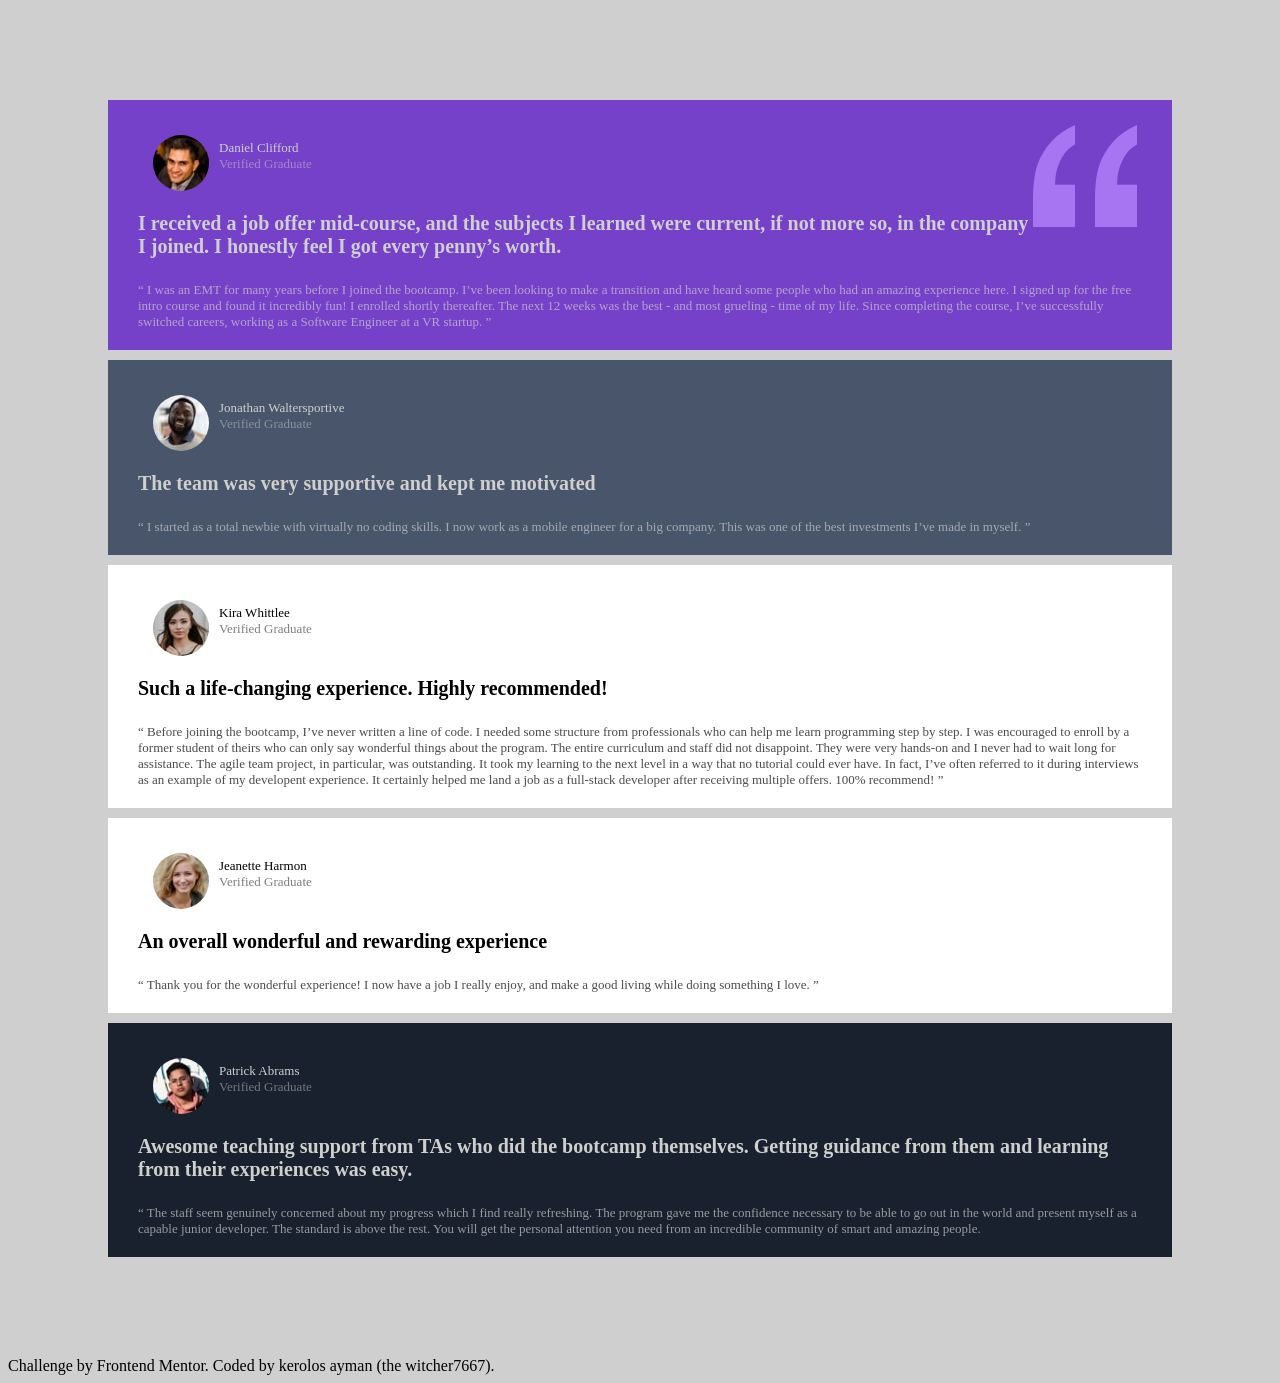
<file: index.html>
<!DOCTYPE html>
<html>
<head>
	<link href="index.css" rel="stylesheet">
	<link rel="shortcut icon" href="/images/favicon-32x32.png">
	<meta charset="utf-8">
	<meta name="viewport" content="width=device-width, initial-scale=1">
    <meta http-equiv="X-UA-Compatible" content="IE=edge">
	<title>
		testimonials-grid-section-main</title>

</head>
<body >
	<p >
<article>
	<div class="a1" class="col-sm-12">
<section >
	
<div class="header">
	<div class="img">
    <img src="./images/image-daniel.jpg" alt="" >
	</div>
	<aside class="q"><svg width="104" height="102" xmlns="http://www.w3.org/2000/svg"><path d="M104 102V59.727H84.114c0-5.871.689-11.182 2.068-15.933 1.379-4.75 3.42-9.287 6.125-13.61C95.01 25.86 98.909 22.257 104 19.375V0c-9.758 4.27-17.712 9.874-23.864 16.813-6.151 6.939-10.712 14.545-13.681 22.818C63.485 47.904 62 59.941 62 75.74V102h42zm-62 0V59.727H22.114c0-5.871.689-11.182 2.068-15.933 1.379-4.75 3.42-9.287 6.125-13.61C33.01 25.86 36.909 22.257 42 19.375V0c-9.652 4.27-17.58 9.874-23.784 16.813C12.01 23.752 7.424 31.358 4.455 39.631 1.485 47.904 0 59.941 0 75.74V102h42z" fill="#A775F1" fill-rule="nonzero"/></svg></aside>
<div class="name"> 
	Daniel Clifford  <br/>
</div>
	<span class="v">
		Verified Graduate
	</span>
</div>
	<p class="qoute">
I received a job offer mid-course, and the subjects I learned were current, if not more so, in the company I joined. I honestly feel I got every penny’s worth.
	</p>
	 
	 <div class="main">
	 “ I was an EMT for many years before I joined the bootcamp. I’ve been looking to make a transition and have heard some people who had an amazing experience here. I signed up for the free intro course and found it incredibly fun! I enrolled shortly thereafter. The next 12 weeks was the best - and most grueling - time of my life. Since completing the course, I’ve successfully switched careers, working as a Software Engineer at a VR startup. ” 
	</div>

</section>
</div>

<div  class="a2" class="col-sm-12">
<section >
	<div class="header">
		<div class="img">
		<img src="./images/image-jonathan.jpg">
		</div>
	<div class="name">
		Jonathan Waltersportive  <br/>
	</div>
		<span class="v">
			Verified Graduate
		</span>
	</div>
		<p class="qoute">
			The team was very supportive and kept me motivated
		</p>
		 
		 <div class="main">
			“ I started as a total newbie with virtually no coding skills. I now work as a mobile engineer for a big company. This was one of the best investments I’ve made in myself. ” 		</div>
	
	
	
	</section>
</div>

<div   class="a5" class="col-sm-12" >
	<section >
		<div class="header" >
			<div class="img">
			<img src="./images/image-kira.jpg">
			</div>
		<div class="name">
			Kira Whittlee 
			</div>
			<div class="v">
				Verified Graduate
			</div>
		</div>
			<p class="qoute" >
				Such a life-changing experience. Highly recommended!				</p>
			 
			 <div class="main">
				“ Before joining the bootcamp, I’ve never written a line of code. I needed some structure from professionals who can help me learn programming step by step. I was encouraged to enroll by a former student of theirs who can only say wonderful things about the program. The entire curriculum and staff did not disappoint. They were very hands-on and I never had to wait long for assistance. The agile team project, in particular, was outstanding. It took my learning to the next level in a way that no tutorial could ever have. In fact, I’ve often referred to it during interviews as an example of my developent experience. It certainly helped me land a job as a full-stack developer after receiving multiple offers. 100% recommend! ”				</div>					
		
		
		
		</section>

	</div> 


<div class="a3" class="col-sm-12"  >
	<section >
		<div class="header">
			<div class="img">
			<img src="./images/image-jeanette.jpg">
			</div>
		<div class="name">
			Jeanette Harmon 
		</div>
			<div class="v">
				Verified Graduate
			</div>
		</div>
			<p class="qoute">
				An overall wonderful and rewarding experience		</p>
			 
			 <div class="main">
				“ Thank you for the wonderful experience! I now have a job I really enjoy, and make a good living while doing something I love. ”	
		</div>
		
		
		</section>
</div>


<div  class="a4"  class="col-sm-12" >
	
		<section >
			<div class="header">
				<div class="img">
				<img src="./images/image-patrick.jpg">
				</div>
			<div class="name">
				Patrick Abrams  </div>
				<div class="v">
					Verified Graduate
				</div>
			</div>
				<p class="qoute">
					Awesome teaching support from TAs who did the bootcamp themselves. Getting guidance from them and learning from their experiences was easy.			</p>
				 
				 <div class="main">
					“ The staff seem genuinely concerned about my progress which I find really refreshing. The program gave me the confidence necessary to be able to go out in the world and present myself as a capable junior developer. The standard is above the rest. You will get the personal attention you need from an incredible community of smart and amazing people. 			</div>				
			
			</section>
		
</div>




</article>
</p>
<footer>Challenge by Frontend Mentor. Coded by kerolos ayman (the witcher7667).</footer>
</body>
</html>
</file>
<file: index.css>
@font-face {
    font-family: Barlow Semi Condensed;
    src: url(/font/*);
    Weight: 500, 600;
}
*{

    font-family: Barlow , Semi , Condensed;
}
body{

    background-color: hsl(0, 0%, 81%);
}

.a1{
    
    
background-color:hsl(263, 55%, 52%); 
 

}
 .q{
     float: right;
     margin: 0px;
     padding: 0px;
 }

 article {
margin:50px;

padding: auto;
margin: 100px;



 }

 section {
    margin: 10px;
    padding: 20px;
border-radius:20px;
box-sizing: border-box;
 }
 .img{
    margin:10px ;
    border-radius: 50% ;
   float:left;
   clear:right;
 }
 img{
     border-radius: 50%;
 }
 .header {
    margin: 5px;
    font-size: 13px;

 }
 .qoute{
    font-size:20px;
    display: block;
  
   padding-top: 20px;
    padding-bottom: 4px;
    font-weight: bold;

 }
 .main{
    font-size: 13px;
    opacity: 70%;
 }
 .v{
     opacity: 50%;
     
 }
 .name {
     padding-left: 15px ;
     padding-top: 15px;
 }

 .a2{
    background-color: hsl(217, 19%, 35%);
 }

 .a3{
    background-color:hsl(0, 0%, 100%);
    height: fit-content;
    
    
 }

 .a4{
    background-color: hsl(219, 29%, 14%);
    
    
 }

 .a5{
    background-color:hsl(0, 0%, 100%);
    
  
}

 .a1 , .a2 , .a4{
     color: hsl(0, 0%, 81%);
    
 }
 
    
    





                     /**********************************/



@media (min-width: 1440px) {
  article {
     display: grid; 
    grid-template-areas: 'a1 a1 a2 a5'
                        'a3 a4 a4 a5';
    grid-gap: 15px;
  }
   .a1{
grid-area: a1;
   }
   .a2{
    grid-area: a2;
   }
   .a3{
    grid-area: a3;
   }
   .a4{
    grid-area: a4;
   }
   .a5{
    grid-area: a5;
    width: 250px;
   }
}



@media (min-width: 357px) {
  .col-sm-1, .col-sm-2, .col-sm-3, .col-sm-4, .col-sm-5, .col-sm-6, .col-sm-7, .col-sm-8, .col-sm-9, .col-sm-10, .col-sm-11, .col-sm-12 {
    float: left;
  }
  .col-sm-12 {
    width: 100%;
  }
  .col-sm-11 {
    width: 91.66666667%;
  }
  .col-sm-10 {
    width: 83.33333333%;
  }
  .col-sm-9 {
    width: 75%;
  }
  .col-sm-8 {
    width: 66.66666667%;
  }
  .col-sm-7 {
    width: 58.33333333%;
  }
  .col-sm-6 {
    width: 50%;
  }
  .col-sm-5 {
    width: 41.66666667%;
  }
  .col-sm-4 {
    width: 33.33333333%;
  }
  .col-sm-3 {
    width: 25%;
  }
  .col-sm-2 {
    width: 16.66666667%;
  }
  .col-sm-1 {
    width: 8.33333333%;
  }
}
</file>
<file: site1/index.css>
@font-face {
    font-family: Barlow Semi Condensed;
    src: url(/font/*);
    Weight: 500, 600;
}
*{

    font-family: Barlow , Semi , Condensed;
}
body{

    background-color: hsl(0, 0%, 81%);
}

.a1{
    
    
background-color:hsl(263, 55%, 52%); 
 

}
 .q{
     float: right;
     margin: 0px;
     padding: 0px;
 }

 article {
margin:50px;

padding: auto;
margin: 100px;



 }

 section {
    margin: 10px;
    padding: 20px;
border-radius:20px;
box-sizing: border-box;
 }
 .img{
    margin:10px ;
    border-radius: 50% ;
   float:left;
   clear:right;
 }
 img{
     border-radius: 50%;
 }
 .header {
    margin: 5px;
    font-size: 13px;

 }
 .qoute{
    font-size:20px;
    display: block;
  
   padding-top: 20px;
    padding-bottom: 4px;
    font-weight: bold;

 }
 .main{
    font-size: 13px;
    opacity: 70%;
 }
 .v{
     opacity: 50%;
     
 }
 .name {
     padding-left: 15px ;
     padding-top: 15px;
 }

 .a2{
    background-color: hsl(217, 19%, 35%);
 }

 .a3{
    background-color:hsl(0, 0%, 100%);
    height: fit-content;
    
    
 }

 .a4{
    background-color: hsl(219, 29%, 14%);
    
    
 }

 .a5{
    background-color:hsl(0, 0%, 100%);
    
  
}

 .a1 , .a2 , .a4{
     color: hsl(0, 0%, 81%);
    
 }
 
    
    





                     /**********************************/



@media (min-width: 1440px) {
  article {
     display: grid; 
    grid-template-areas: 'a1 a1 a2 a5'
                        'a3 a4 a4 a5';
    grid-gap: 15px;
  }
   .a1{
grid-area: a1;
   }
   .a2{
    grid-area: a2;
   }
   .a3{
    grid-area: a3;
   }
   .a4{
    grid-area: a4;
   }
   .a5{
    grid-area: a5;
    width: 250px;
   }
}



@media (min-width: 357px) {
  .col-sm-1, .col-sm-2, .col-sm-3, .col-sm-4, .col-sm-5, .col-sm-6, .col-sm-7, .col-sm-8, .col-sm-9, .col-sm-10, .col-sm-11, .col-sm-12 {
    float: left;
  }
  .col-sm-12 {
    width: 100%;
  }
  .col-sm-11 {
    width: 91.66666667%;
  }
  .col-sm-10 {
    width: 83.33333333%;
  }
  .col-sm-9 {
    width: 75%;
  }
  .col-sm-8 {
    width: 66.66666667%;
  }
  .col-sm-7 {
    width: 58.33333333%;
  }
  .col-sm-6 {
    width: 50%;
  }
  .col-sm-5 {
    width: 41.66666667%;
  }
  .col-sm-4 {
    width: 33.33333333%;
  }
  .col-sm-3 {
    width: 25%;
  }
  .col-sm-2 {
    width: 16.66666667%;
  }
  .col-sm-1 {
    width: 8.33333333%;
  }
}
</file>
